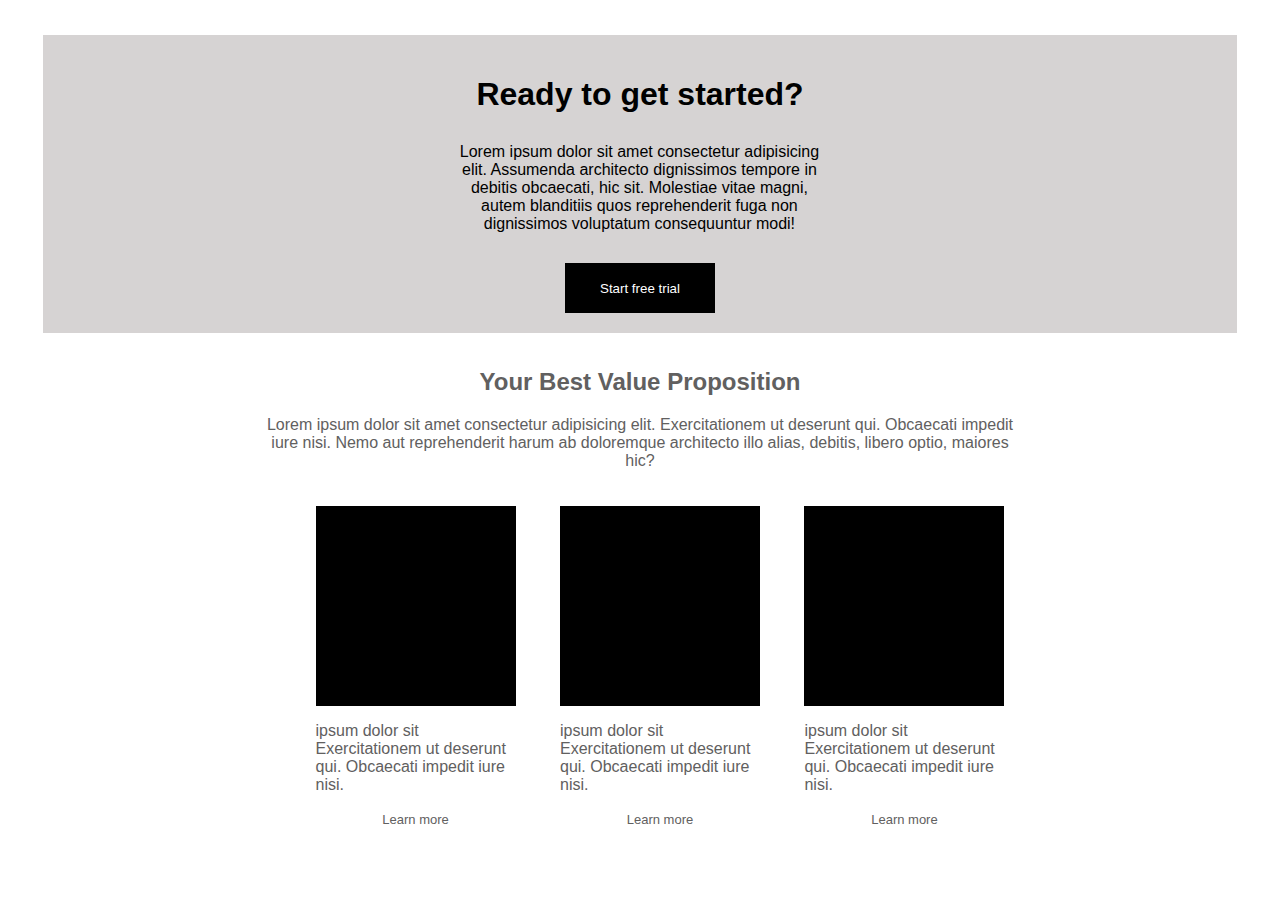
<file: Punto 1/index.html>
<!DOCTYPE html>
<html lang="en">
<head>
    <meta charset="UTF-8">
    <meta name="viewport" content="width=device-width, initial-scale=1.0">
    <title>Punto 1</title>
    <link rel="stylesheet" href="style.css">
</head>
<body>
    <div class="container-top">
        <h1 class="top-element">Ready to get started?</h1>

        <p class="top-element">
            Lorem ipsum dolor sit amet consectetur adipisicing elit. Assumenda architecto dignissimos tempore in debitis obcaecati, hic sit. 
            Molestiae vitae magni, autem blanditiis quos reprehenderit fuga non dignissimos voluptatum consequuntur modi!
        </p>
        <div class="center">
            <button class="black-button">Start free trial</button>
        </div>
        
    </div>
    <div class="container-mid">
        <h2>Your Best Value Proposition</h2>
        <p>
            Lorem ipsum dolor sit amet consectetur adipisicing elit. Exercitationem ut deserunt qui. Obcaecati impedit iure nisi. 
            Nemo aut reprehenderit harum ab doloremque architecto illo alias, debitis, libero optio, maiores hic?
        </p>
    </div>
    <div class="container-bottom">
        <ul class="horizontal-list">
            <li class="list-item">
                <div class="limit-div">
                    <div class="black-box"></div>
                    <p> ipsum dolor sit Exercitationem ut deserunt qui. Obcaecati impedit iure nisi.</p>
                    <a href="#">Learn more</a>
                </div>
            </li>
            <li class="list-item">
                <div class="limit-div">
                    <div class="black-box"></div>
                    <p> ipsum dolor sit Exercitationem ut deserunt qui. Obcaecati impedit iure nisi.</p>
                    <a href="#">Learn more</a>
                </div>
            </li>
            <li class="list-item">
                <div class="limit-div">
                    <div class="black-box"></div>
                    <p> ipsum dolor sit Exercitationem ut deserunt qui. Obcaecati impedit iure nisi.</p>
                    <a href="#">Learn more</a>
                </div>
            </li>
        </ul>
    </div>
</body>
</html>
</file>
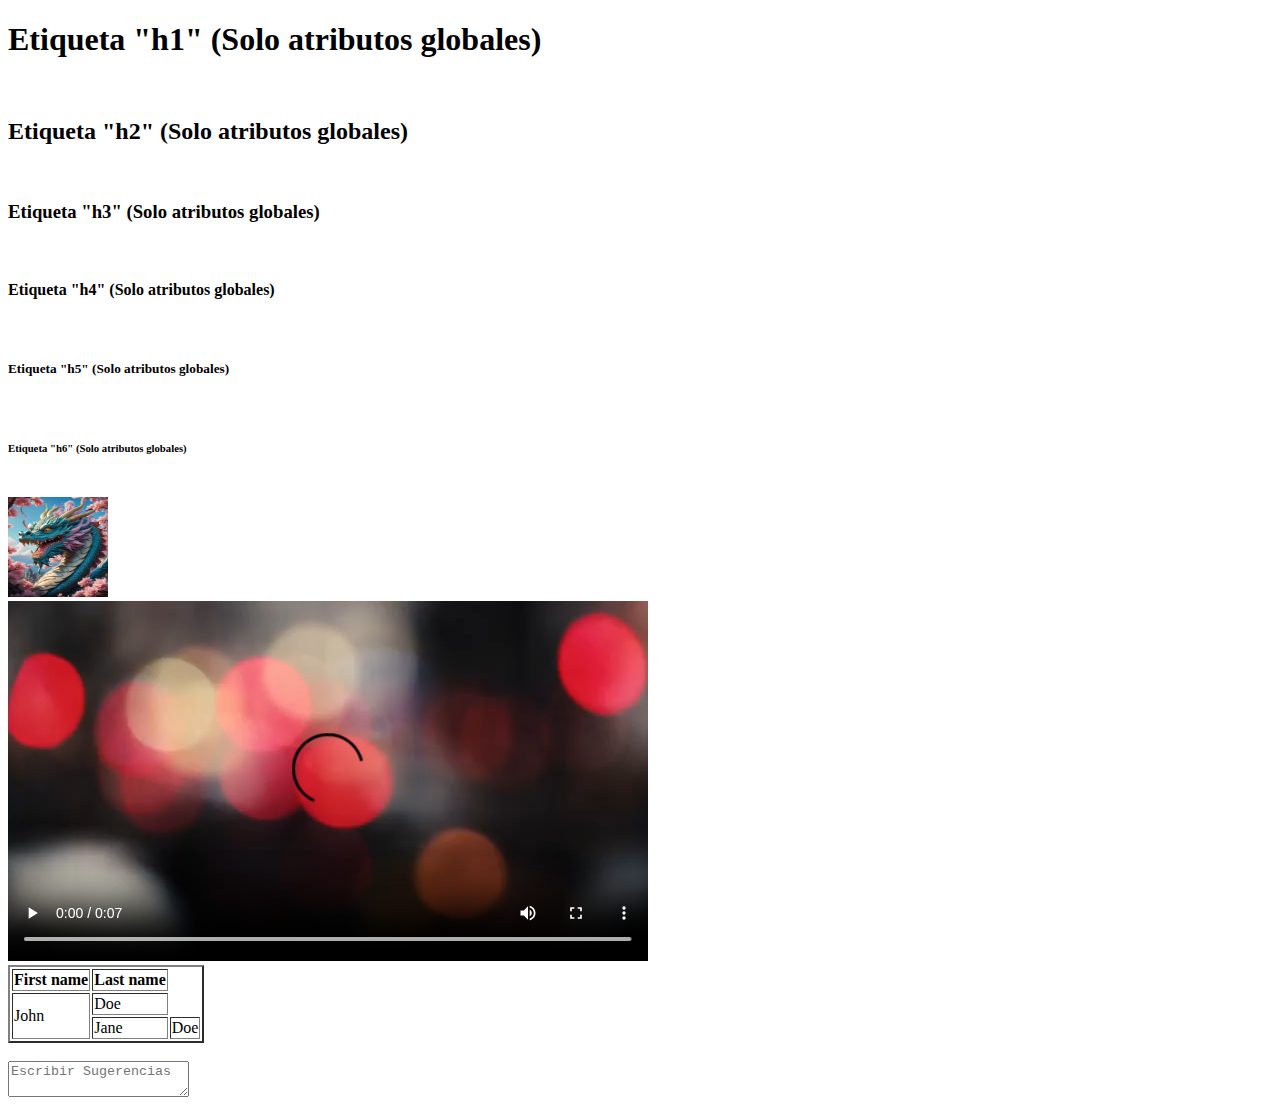
<file: Punto 2/index.html>
<!DOCTYPE html>
<html lang="en">
<head>
    <meta charset="UTF-8">
    <meta name="viewport" content="width=device-width, initial-scale=1.0">
    <title>Punto 2</title>
</head>
<body>
    <h1>Etiqueta "h1" (Solo atributos globales)</h1>
    <br>
    <h2>Etiqueta "h2" (Solo atributos globales)</h2>
    <br>
    <h3>Etiqueta "h3" (Solo atributos globales)</h3>  
    <br>
    <h4>Etiqueta "h4" (Solo atributos globales)</h4>
    <br>
    <h5>Etiqueta "h5" (Solo atributos globales)</h5>
    <br>
    <h6>Etiqueta "h6" (Solo atributos globales)</h6>
    <br>
    <img src="fotor-ai-generate-a-lifelike-dragon.jpg" alt="fotor-ai-generate-a-lifelike-dragon" width="100" height="100">
    <br>
    <video src="City traffic lights-Free Footage-4KHD.mp4" controls autoplay></video>
    <br>
    <table border="2" >
        <tr>
            <th>First name</th>
            <th scope="col">Last name</th>
        </tr>
        <tr>
            <td rowspan="2">John</td>
            <td>Doe</td>
        </tr>
        <tr>
            <td>Jane</td>
            <td>Doe</td>
        </tr>
    </table>
    <br>
    <textarea name="Sugerencias" placeholder="Escribir Sugerencias" required></textarea>
</body>
</html>
</file>
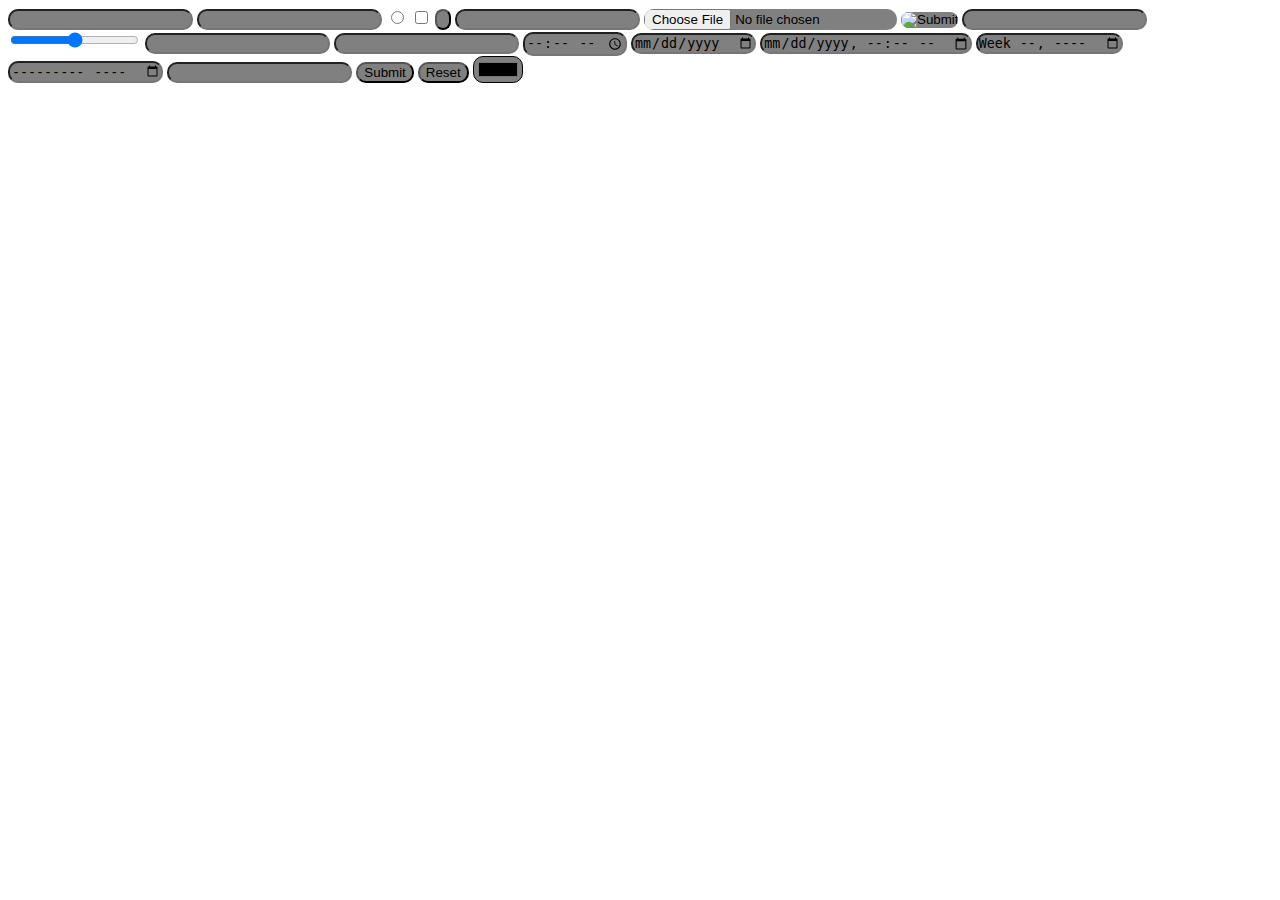
<file: punto 3/index.html>
<!DOCTYPE html>
<html lang="en">
<head>
    <meta charset="UTF-8">
    <meta name="viewport" content="width=device-width, initial-scale=1.0">
    <title>Punto 3</title>
    <link rel="stylesheet" href="style.css">
</head>
<body>
    <input type="text">
    <input type="password">
    <input type="radio">
    <input type="checkbox">
    <input type="button">
    <input type="email">
    <input type="file">
    <input type="hidden">
    <input type="image">
    <input type="number">
    <input type="range">
    <input type="search">
    <input type="tel">
    <input type="time">
    <input type="date">
    <input type="datetime-local">
    <input type="week">
    <input type="month">
    <input type="url">
    <input type="submit">
    <input type="reset">
    <input type="color">
</body>
</html>
</file>
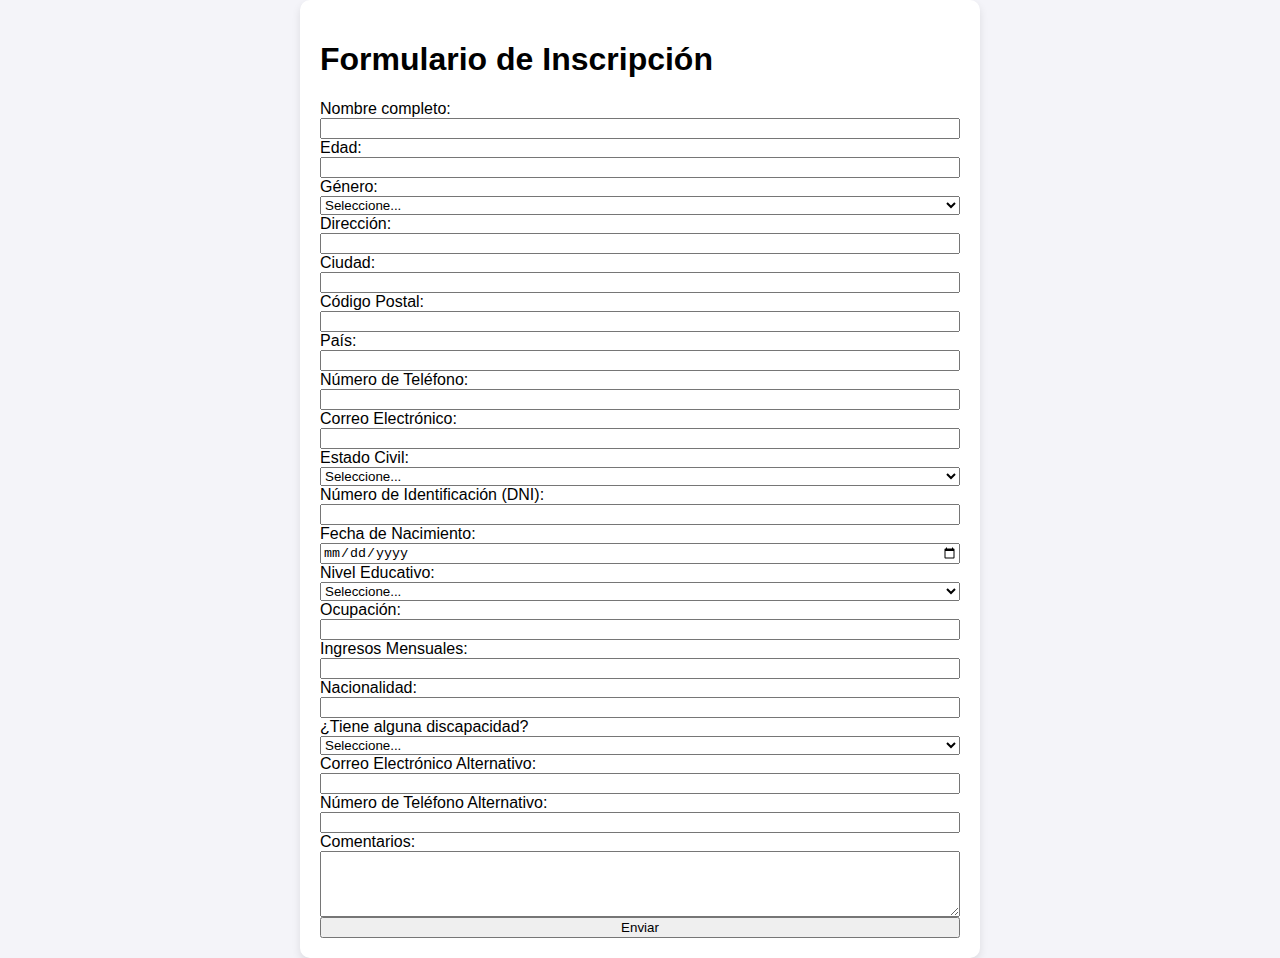
<file: Punto 4/index.html>
<!DOCTYPE html>
<html lang="es">

<head>
    <meta charset="UTF-8">
    <meta name="viewport" content="width=device-width, initial-scale=1.0">
    <title>Formulario de Inscripción</title>
    <link rel="stylesheet" href="style.css">
</head>

<body>
    <div class="container">
        <h1>Formulario de Inscripción</h1>
        <form action="#" method="post">
            <!-- Pregunta 1: Nombre -->
            <label for="nombre">Nombre completo:</label>
            <input type="text" id="nombre" name="nombre" required>

            <!-- Pregunta 2: Edad -->
            <label for="edad">Edad:</label>
            <input type="number" id="edad" name="edad" required>

            <!-- Pregunta 3: Género -->
            <label for="genero">Género:</label>
            <select id="genero" name="genero" required>
                <option value="">Seleccione...</option>
                <option value="masculino">Masculino</option>
                <option value="femenino">Femenino</option>
                <option value="otro">Otro</option>
            </select>

            <!-- Pregunta 4: Dirección -->
            <label for="direccion">Dirección:</label>
            <input type="text" id="direccion" name="direccion" required>

            <!-- Pregunta 5: Ciudad -->
            <label for="ciudad">Ciudad:</label>
            <input type="text" id="ciudad" name="ciudad" required>

            <!-- Pregunta 6: Código Postal -->
            <label for="codigo-postal">Código Postal:</label>
            <input type="text" id="codigo-postal" name="codigo-postal" required>

            <!-- Pregunta 7: País -->
            <label for="pais">País:</label>
            <input type="text" id="pais" name="pais" required>

            <!-- Pregunta 8: Número de Teléfono -->
            <label for="telefono">Número de Teléfono:</label>
            <input type="tel" id="telefono" name="telefono" required>

            <!-- Pregunta 9: Correo Electrónico -->
            <label for="email">Correo Electrónico:</label>
            <input type="email" id="email" name="email" required>

            <!-- Pregunta 10: Estado Civil -->
            <label for="estado-civil">Estado Civil:</label>
            <select id="estado-civil" name="estado-civil" required>
                <option value="">Seleccione...</option>
                <option value="soltero">Soltero/a</option>
                <option value="casado">Casado/a</option>
                <option value="divorciado">Divorciado/a</option>
                <option value="viudo">Viudo/a</option>
            </select>

            <!-- Pregunta 11: Número de Identificación -->
            <label for="id">Número de Identificación (DNI):</label>
            <input type="text" id="id" name="id" required>

            <!-- Pregunta 12: Fecha de Nacimiento -->
            <label for="fecha-nacimiento">Fecha de Nacimiento:</label>
            <input type="date" id="fecha-nacimiento" name="fecha-nacimiento" required>

            <!-- Pregunta 13: Nivel Educativo -->
            <label for="nivel-educativo">Nivel Educativo:</label>
            <select id="nivel-educativo" name="nivel-educativo" required>
                <option value="">Seleccione...</option>
                <option value="primaria">Primaria</option>
                <option value="secundaria">Secundaria</option>
                <option value="universitario">Universitario</option>
                <option value="posgrado">Posgrado</option>
            </select>

            <!-- Pregunta 14: Ocupación -->
            <label for="ocupacion">Ocupación:</label>
            <input type="text" id="ocupacion" name="ocupacion" required>

            <!-- Pregunta 15: Ingresos Mensuales -->
            <label for="ingresos">Ingresos Mensuales:</label>
            <input type="number" id="ingresos" name="ingresos" required>

            <!-- Pregunta 16: Nacionalidad -->
            <label for="nacionalidad">Nacionalidad:</label>
            <input type="text" id="nacionalidad" name="nacionalidad" required>

            <!-- Pregunta 17: ¿Tiene Discapacidad? -->
            <label for="discapacidad">¿Tiene alguna discapacidad?</label>
            <select id="discapacidad" name="discapacidad" required>
                <option value="">Seleccione...</option>
                <option value="si">Sí</option>
                <option value="no">No</option>
            </select>

            <!-- Pregunta 18: Dirección de Correo Alternativa -->
            <label for="email-alt">Correo Electrónico Alternativo:</label>
            <input type="email" id="email-alt" name="email-alt">

            <!-- Pregunta 19: Número de Teléfono Alternativo -->
            <label for="telefono-alt">Número de Teléfono Alternativo:</label>
            <input type="tel" id="telefono-alt" name="telefono-alt">

            <!-- Pregunta 20: Comentarios -->
            <label for="comentarios">Comentarios:</label>
            <textarea id="comentarios" name="comentarios" rows="4"></textarea>

            <!-- Botón de Enviar -->
            <input type="submit" value="Enviar">
        </form>
    </div>
</body>

</html>
</file>
<file: Punto 1/style.css>
*{
    font-family: Arial, Helvetica, sans-serif;
}
.black-box{
    background-color: black;
    width: 200px;
    height: 200px;
}

.black-button{
    background-color: black;
    color: white;
    border: none;
    cursor: pointer;
    height: 50px;
    width: 150px;
}

.center{
    text-align: center;
}

.container-top  {   
    background-color: rgb(214, 211, 211);
    margin: 35px;
    padding: 20px;
}

.top-element{
    text-align: center;
    margin-bottom: 30px;
}

.container-top p{
    width: 33.3%;
    margin-left: 33.3%;
}

.container-mid{
    text-align: center;
}

.container-mid p{
    width: 60%;
    margin-left: 20%;
}

.container-mid p, h2{
    color: rgb(97, 96, 96);
}

.horizontal-list{
    text-align: center;
}

.list-item{
    display: inline-block;
    padding: 20px;
}

.list-item p{
    text-align: left;
    color: rgb(97, 96, 96);
}

.list-item a{
    text-decoration: none;
    color: rgb(97, 96, 96);
    font-size: small;
}

.limit-div{
    width: 200px;
}
</file>
<file: punto 3/style.css>
input{
    border-radius: 10px;
    background-color: gray;
    outline: none;
}
</file>
<file: Punto 4/style.css>
/* styles.css */
body {
    font-family: Arial, sans-serif;
    background-color: #f4f4f9;
    margin: 0;
    padding: 0;
}

.container {
    width: 50%;
    margin: auto;
    background-color: #ffffff;
    padding: 20px;
    border-radius: 10px;
    box-shadow: 0 4px 8px rgba(0, 0, 0, 0.1);
}


form {
    display: flex;
    flex-direction: column;
}
</file>
